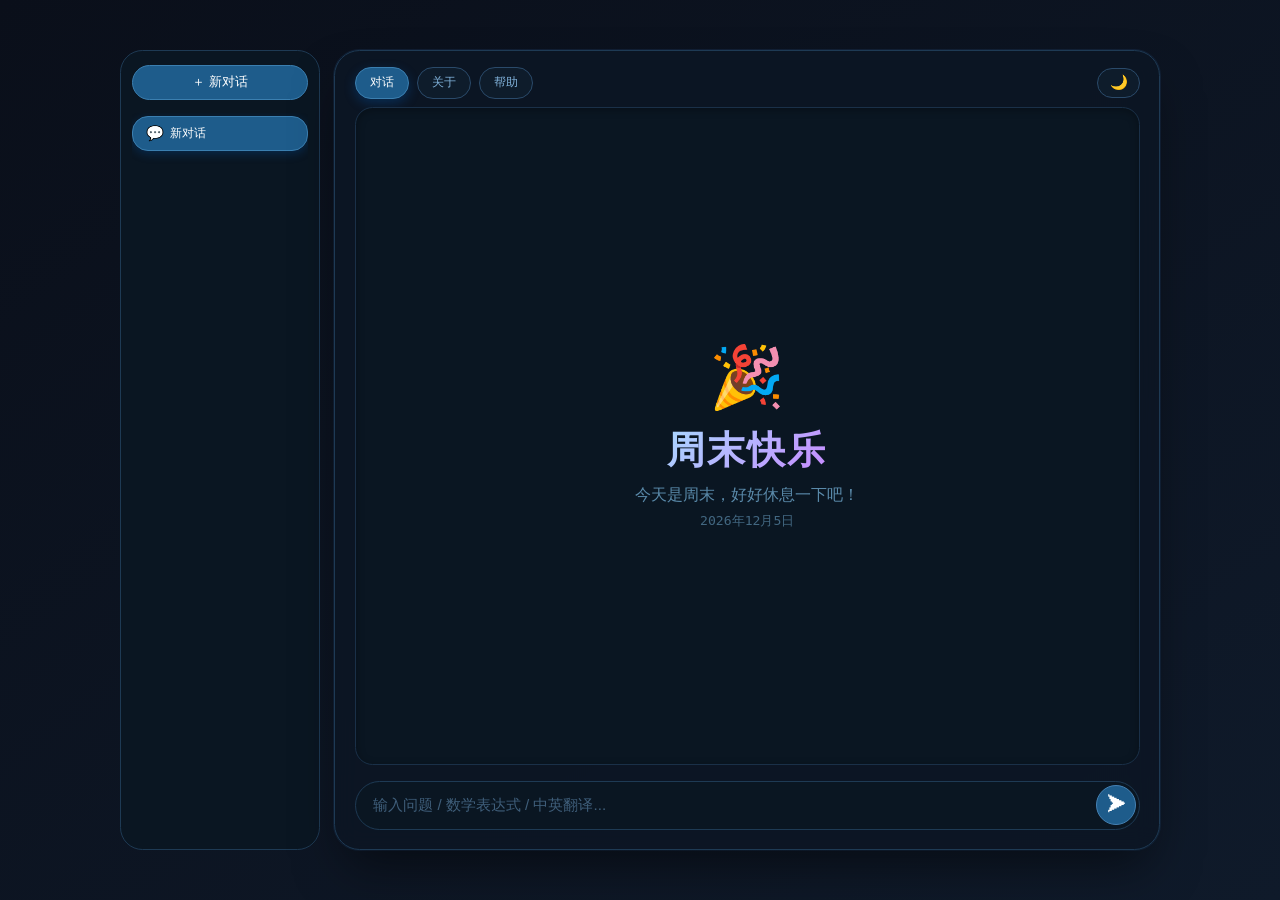
<file: index.html>
<!DOCTYPE html>
<html lang="zh-CN">
<head>
    <meta charset="UTF-8">
    <meta name="viewport" content="width=device-width, initial-scale=1.0">
    <title>欠揍助手| 深度欠揍 | 焦梓睿&deep欠揍制作</title>
    <link rel="stylesheet" href="style.css">
</head>
<body>
    <div class="app-layout">
        <aside class="sidebar">
            <button class="new-chat-btn" id="newChatBtn">＋ 新对话</button>
            <div class="chat-list" id="chatList"></div>
        </aside>

        <main class="main-content">
            <div class="top-nav">
                <div class="nav-pages">
                    <button class="nav-item active" data-page="chat">对话</button>
                    <button class="nav-item" data-page="about">关于</button>
                    <button class="nav-item" data-page="help">帮助</button>
                </div>
                <button class="theme-toggle" id="themeToggle">🌙</button>
            </div>

            <div class="page active" id="page-chat">
                <div class="chat-area" id="chatArea"></div>
                <div class="input-area">
                    <input type="text" id="userInput" placeholder="输入问题 / 数学表达式 / 中英翻译..." autocomplete="off" />
                    <button id="sendBtn" aria-label="发送">➤</button>
                </div>
            </div>

            <div class="page" id="page-about">
                <div class="page-title">关于欠揍助手</div>
                <div class="info-card">
                    <strong>欠揍助手</strong> 是一个纯前端助手：<br><br>
                    由焦梓睿和deep欠揍制作，提供以下功能：<br><br>
                    数学计算（实数/复数/积分/极限/级数/欧拉公式）<br>
                    中英互译（含中英混搭）<br>
                    本地知识库（算法、编程、历史、生物、各学科常识，已接入你的数据库）<br><br>
                    对话自动保存到浏览器缓存，刷新不丢失。
                </div>
            </div>

            <div class="page" id="page-help">
                <div class="page-title">使用帮助</div>
                <div class="info-card">
                    <strong>数学</strong>：<code>2+3*4</code>、<code>sin(pi/2)</code>、<code>∫(x^2,0,1)</code><br><br>
                    <strong>翻译</strong>：<code>apple 什么意思</code>、<code>苹果 英语怎么说</code><br><br>
                    <strong>知识库</strong>：直接输入概念名，如「什么是二分查找」「一次函数图像性质」「不合逻辑类病句辨析」
                </div>
            </div>
        </main>
    </div>

    <script src="knowledge-base.global.js"></script>
    <script src="script.js"></script>
</body>
</html>
</file>
<file: style.css>
:root {
            --bg-gradient-1: #0a0f1a;
            --bg-gradient-2: #0f1a2a;
            --container-bg: rgba(12, 22, 36, 0.92);
            --container-border: #1e3a54;
            --chat-bg: #0a1622;
            --chat-border: #1a3048;
            --bubble-bot-bg: #1b3349;
            --bubble-bot-border: #2a4a6a;
            --bubble-bot-color: #c9e2ff;
            --bubble-user-bg: #1e5c8b;
            --bubble-user-border: #3b7fb0;
            --bubble-user-color: #ffffff;
            --input-bg: #0a1622;
            --input-border: #1e3a54;
            --input-color: #c9e2ff;
            --input-placeholder: #3f5e7a;
            --btn-bg: #1e5c8b;
            --btn-border: #4682b4;
            --btn-hover: #2d7ab3;
            --text-primary: #a8d8ff;
            --text-secondary: #5a8aaa;
            --math-bg: #0a1a2a;
            --math-border: #3b9eff;
            --translate-bg: #0e1f2e;
            --translate-border: #6effa0;
            --translate-mixed-bg: #1f1a0e;
            --translate-mixed-border: #ffb347;
            --avatar-bg: #1b3349;
            --avatar-border: #2d5475;
            --avatar-color: #d4eaff;
            --avatar-user-bg: #1e4b70;
            --avatar-user-border: #3b7fb0;
            --scrollbar-track: #0b1a28;
            --scrollbar-thumb: #2c577a;
            --nav-item-bg: #0e1c2b;
            --nav-item-color: #7fb0d8;
            --nav-item-border: #2a4a6a;
            --nav-item-hover-bg: #142b3f;
            --nav-item-active-bg: #1e5c8b;
            --nav-item-active-color: #ffffff;
            --nav-item-active-border: #3b7fb0;
            --sidebar-bg: #0a1622;
            --sidebar-border: #1e3a54;
            --sidebar-item-bg: #0e1c2b;
            --sidebar-item-color: #7fb0d8;
            --sidebar-item-border: #2a4a6a;
            --sidebar-item-hover-bg: #142b3f;
            --sidebar-item-active-bg: #1e5c8b;
            --sidebar-item-active-color: #ffffff;
            --sidebar-item-active-border: #3b7fb0;
            --sidebar-btn-bg: #1e5c8b;
            --sidebar-btn-color: #ffffff;
            --sidebar-btn-border: #3b7fb0;
            --sidebar-btn-hover-bg: #2d7ab3;
        }

        body.light-theme {
            --bg-gradient-1: #e8f0f8;
            --bg-gradient-2: #d0e0f0;
            --container-bg: rgba(255, 255, 255, 0.92);
            --container-border: #b0c8dc;
            --chat-bg: #f5f9ff;
            --chat-border: #c0d4e8;
            --bubble-bot-bg: #e8f2fc;
            --bubble-bot-border: #b8d4ec;
            --bubble-bot-color: #1a344c;
            --bubble-user-bg: #1e5c8b;
            --bubble-user-border: #3b7fb0;
            --bubble-user-color: #ffffff;
            --input-bg: #ffffff;
            --input-border: #b0c8dc;
            --input-color: #1a344c;
            --input-placeholder: #8aa8c0;
            --btn-bg: #1e5c8b;
            --btn-border: #4682b4;
            --btn-hover: #2d7ab3;
            --text-primary: #1e5c8b;
            --text-secondary: #6a8aaa;
            --math-bg: #e8f4ff;
            --math-border: #3b9eff;
            --translate-bg: #e8fff0;
            --translate-border: #2e9a4e;
            --translate-mixed-bg: #fff8e8;
            --translate-mixed-border: #d4a04a;
            --avatar-bg: #d0e4f4;
            --avatar-border: #a0c0dc;
            --avatar-color: #1a344c;
            --avatar-user-bg: #1e5c8b;
            --avatar-user-border: #3b7fb0;
            --scrollbar-track: #e0eaf4;
            --scrollbar-thumb: #a0bcd4;
            --nav-item-bg: #e8f0f8;
            --nav-item-color: #4a7aa0;
            --nav-item-border: #b0c8dc;
            --nav-item-hover-bg: #d8e8f4;
            --nav-item-active-bg: #1e5c8b;
            --nav-item-active-color: #ffffff;
            --nav-item-active-border: #3b7fb0;
            --sidebar-bg: #ffffff;
            --sidebar-border: #c0d4e8;
            --sidebar-item-bg: #e8f0f8;
            --sidebar-item-color: #4a7aa0;
            --sidebar-item-border: #b0c8dc;
            --sidebar-item-hover-bg: #d8e8f4;
            --sidebar-item-active-bg: #1e5c8b;
            --sidebar-item-active-color: #ffffff;
            --sidebar-item-active-border: #3b7fb0;
            --sidebar-btn-bg: #1e5c8b;
            --sidebar-btn-color: #ffffff;
            --sidebar-btn-border: #3b7fb0;
            --sidebar-btn-hover-bg: #2d7ab3;
        }

        * { box-sizing: border-box; margin: 0; padding: 0; }

        body {
            background: linear-gradient(145deg, var(--bg-gradient-1) 0%, var(--bg-gradient-2) 100%);
            min-height: 100vh;
            display: flex;
            align-items: center;
            justify-content: center;
            font-family: 'Inter', -apple-system, BlinkMacSystemFont, 'Segoe UI', Roboto, sans-serif;
            padding: 1.5rem;
            transition: background 0.4s ease;
        }

        .app-layout {
            display: flex;
            max-width: 1200px;
            width: 100%;
            gap: 1rem;
            height: 90vh;
            max-height: 800px;
        }

        .sidebar {
            width: 240px;
            flex-shrink: 0;
            background: var(--sidebar-bg);
            border: 1px solid var(--sidebar-border);
            border-radius: 2rem;
            padding: 1.2rem 0.8rem;
            display: flex;
            flex-direction: column;
            gap: 0.6rem;
            transition: background 0.4s ease, border-color 0.4s ease;
            overflow: hidden;
        }

        .sidebar-header {
            display: flex;
            align-items: center;
            justify-content: space-between;
            padding: 0 0.4rem;
            margin-bottom: 0.2rem;
        }

        .sidebar-title {
            font-size: 0.9rem;
            font-weight: 600;
            color: var(--text-primary);
            letter-spacing: 0.3px;
        }

        .new-chat-btn {
            background: var(--sidebar-btn-bg);
            color: var(--sidebar-btn-color);
            border: 1px solid var(--sidebar-btn-border);
            padding: 0.6rem 1rem;
            border-radius: 100px;
            cursor: pointer;
            font-size: 0.85rem;
            font-family: inherit;
            font-weight: 500;
            transition: all 0.2s ease;
            display: flex;
            align-items: center;
            justify-content: center;
            gap: 0.4rem;
            width: 100%;
        }

        .new-chat-btn:hover {
            background: var(--sidebar-btn-hover-bg);
            transform: scale(1.01);
        }

        .new-chat-btn:active { transform: scale(0.98); }

        .chat-list {
            flex: 1;
            overflow-y: auto;
            display: flex;
            flex-direction: column;
            gap: 0.35rem;
            padding: 0.2rem 0;
        }

        .chat-list::-webkit-scrollbar { width: 4px; }
        .chat-list::-webkit-scrollbar-track { background: transparent; }
        .chat-list::-webkit-scrollbar-thumb { background: var(--scrollbar-thumb); border-radius: 4px; }

        .chat-item {
            background: var(--sidebar-item-bg);
            color: var(--sidebar-item-color);
            border: 1px solid var(--sidebar-item-border);
            padding: 0.6rem 0.9rem;
            border-radius: 1rem;
            cursor: pointer;
            font-size: 0.82rem;
            font-family: inherit;
            transition: all 0.15s ease;
            display: flex;
            align-items: center;
            gap: 0.4rem;
            white-space: nowrap;
            overflow: hidden;
            text-overflow: ellipsis;
            text-align: left;
            width: 100%;
        }

        .chat-item:hover {
            background: var(--sidebar-item-hover-bg);
        }

        .chat-item.active {
            background: var(--sidebar-item-active-bg);
            color: var(--sidebar-item-active-color);
            border-color: var(--sidebar-item-active-border);
            box-shadow: 0 3px 10px rgba(0, 100, 200, 0.25);
        }

        .chat-item .chat-icon {
            flex-shrink: 0;
            font-size: 0.9rem;
        }

        .chat-item .chat-label {
            overflow: hidden;
            text-overflow: ellipsis;
            white-space: nowrap;
            flex: 1;
        }

        .main-content {
            flex: 1;
            min-width: 0;
            background: var(--container-bg);
            backdrop-filter: blur(12px);
            border-radius: 2.5rem;
            box-shadow: 0 25px 50px -12px rgba(0, 0, 0, 0.5), 0 0 0 1px rgba(80, 160, 255, 0.1);
            padding: 1.5rem 1.8rem 1.8rem;
            border: 1px solid var(--container-border);
            display: flex;
            flex-direction: column;
            transition: background 0.4s ease, border-color 0.4s ease;
            overflow: hidden;
        }

        .top-nav {
            display: flex;
            justify-content: space-between;
            align-items: center;
            margin-bottom: 0.7rem;
            flex-wrap: wrap;
            gap: 0.5rem;
        }

        .nav-pages {
            display: flex;
            gap: 0.45rem;
            flex-wrap: wrap;
        }

        .nav-item {
            background: var(--nav-item-bg);
            color: var(--nav-item-color);
            border: 1px solid var(--nav-item-border);
            padding: 0.45rem 1rem;
            border-radius: 100px;
            cursor: pointer;
            font-size: 0.82rem;
            font-family: inherit;
            font-weight: 500;
            transition: all 0.2s ease;
        }

        .nav-item:hover {
            background: var(--nav-item-hover-bg);
            color: var(--nav-item-hover-color);
        }

        .nav-item.active {
            background: var(--nav-item-active-bg);
            color: var(--nav-item-active-color);
            border-color: var(--nav-item-active-border);
            box-shadow: 0 4px 12px rgba(0, 100, 200, 0.3);
        }

        .theme-toggle {
            background: var(--nav-item-bg);
            color: var(--nav-item-color);
            border: 1px solid var(--nav-item-border);
            padding: 0.45rem 0.9rem;
            border-radius: 100px;
            cursor: pointer;
            font-size: 0.8rem;
            font-family: inherit;
            font-weight: 500;
            transition: all 0.2s ease;
            display: flex;
            align-items: center;
            gap: 0.35rem;
        }

        .theme-toggle:hover {
            background: var(--nav-item-hover-bg);
            color: var(--nav-item-hover-color);
        }

        .page-title {
            font-size: 1.5rem;
            font-weight: 700;
            letter-spacing: -0.02em;
            color: var(--text-primary);
            display: flex;
            align-items: center;
            gap: 0.6rem;
            margin-bottom: 0.8rem;
            flex-wrap: wrap;
            transition: color 0.4s ease;
        }

        .page-title .badge-ai {
            background: var(--btn-bg);
            color: white;
            font-size: 0.75rem;
            padding: 0.2rem 0.8rem;
            border-radius: 100px;
            font-weight: 500;
            border: 1px solid var(--btn-border);
        }

        .page-title .badge-math {
            background: #2d1e3d;
            color: #c78aff;
            font-size: 0.68rem;
            padding: 0.15rem 0.7rem;
            border-radius: 100px;
            font-weight: 500;
            border: 1px solid #7a3eb0;
        }

        .page-title .badge-mixed {
            background: #3d2e1a;
            color: #ffb347;
            font-size: 0.68rem;
            padding: 0.15rem 0.7rem;
            border-radius: 100px;
            font-weight: 500;
            border: 1px solid #b57c2e;
        }

        .page-title .badge-range {
            background: #1a2e1a;
            color: #6effa0;
            font-size: 0.6rem;
            padding: 0.12rem 0.55rem;
            border-radius: 100px;
            font-weight: 500;
            border: 1px solid #2e7a3e;
            font-family: 'JetBrains Mono', monospace;
        }

        .mode-bar {
            display: flex;
            gap: 0.4rem;
            margin-bottom: 0.8rem;
            flex-wrap: wrap;
            align-items: center;
        }

        .mode-btn {
            background: var(--nav-item-bg);
            color: var(--nav-item-color);
            border: 1px solid var(--nav-item-border);
            padding: 0.4rem 0.9rem;
            border-radius: 100px;
            cursor: pointer;
            font-size: 0.78rem;
            font-family: inherit;
            font-weight: 500;
            transition: all 0.2s ease;
        }

        .mode-btn:hover {
            background: var(--nav-item-hover-bg);
            color: var(--nav-item-hover-color);
        }

        .mode-btn.active {
            background: var(--nav-item-active-bg);
            color: var(--nav-item-active-color);
            border-color: var(--nav-item-active-border);
        }

        .mode-btn.mixed-btn.active {
            background: #b57c2e;
            border-color: #ffb347;
            color: white;
        }

        .mode-label {
            color: var(--text-secondary);
            font-size: 0.75rem;
            margin-left: 0.2rem;
        }

        .page { display: none; flex: 1; min-height: 0; flex-direction: column; }
        .page.active { display: flex; }

        .chat-area {
            flex: 1;
            background: var(--chat-bg);
            border-radius: 1.5rem;
            padding: 1.2rem;
            box-shadow: inset 0 2px 8px rgba(0, 0, 0, 0.3);
            border: 1px solid var(--chat-border);
            overflow-y: auto;
            display: flex;
            flex-direction: column;
            gap: 0.9rem;
            margin-bottom: 1rem;
            transition: background 0.4s ease, border-color 0.4s ease;
            min-height: 0;
        }

        .chat-area::-webkit-scrollbar { width: 5px; }
        .chat-area::-webkit-scrollbar-track { background: var(--scrollbar-track); border-radius: 8px; }
        .chat-area::-webkit-scrollbar-thumb { background: var(--scrollbar-thumb); border-radius: 8px; }

        .holiday-center {
            display: flex;
            flex-direction: column;
            align-items: center;
            justify-content: center;
            flex: 1;
            text-align: center;
            padding: 1.5rem;
            animation: fadeIn 0.8s ease;
        }

        .holiday-emoji {
            font-size: 3.8rem;
            margin-bottom: 0.8rem;
            animation: pulse 2s infinite ease-in-out;
        }

        .holiday-text {
            font-size: 2.4rem;
            font-weight: 800;
            letter-spacing: 0.05em;
            background: linear-gradient(135deg, var(--text-primary), #c78aff);
            -webkit-background-clip: text;
            -webkit-text-fill-color: transparent;
            background-clip: text;
            margin-bottom: 0.6rem;
            line-height: 1.3;
        }

        .holiday-sub {
            font-size: 1rem;
            color: var(--text-secondary);
            font-weight: 400;
            margin-bottom: 0.4rem;
        }

        .holiday-date {
            font-size: 0.82rem;
            color: var(--text-secondary);
            opacity: 0.7;
            font-family: 'JetBrains Mono', monospace;
        }

        @keyframes pulse {
            0%, 100% { transform: scale(1); }
            50% { transform: scale(1.08); }
        }

        .message { display: flex; align-items: flex-start; gap: 0.7rem; animation: fadeIn 0.25s ease; }
        .message.user { flex-direction: row-reverse; }

        .avatar {
            width: 34px; height: 34px; border-radius: 34px;
            background: var(--avatar-bg);
            display: flex; align-items: center; justify-content: center;
            font-size: 1.1rem; flex-shrink: 0;
            border: 1px solid var(--avatar-border);
            color: var(--avatar-color);
            transition: background 0.4s ease;
        }

        .message.user .avatar {
            background: var(--avatar-user-bg);
            border-color: var(--avatar-user-border);
            color: white;
        }

        .bubble {
            background: var(--bubble-bot-bg);
            padding: 0.8rem 1.1rem;
            border-radius: 1.3rem 1.3rem 1.3rem 0.4rem;
            max-width: 82%;
            color: var(--bubble-bot-color);
            line-height: 1.55;
            font-size: 0.95rem;
            border: 1px solid var(--bubble-bot-border);
            word-break: break-word;
            white-space: pre-wrap;
            transition: background 0.4s ease, color 0.4s ease;
        }

        .message.user .bubble {
            background: var(--bubble-user-bg);
            color: var(--bubble-user-color);
            border-radius: 1.3rem 1.3rem 0.4rem 1.3rem;
            border: 1px solid var(--bubble-user-border);
        }

        .math-result {
            background: var(--math-bg) !important;
            border-left: 5px solid var(--math-border) !important;
            color: var(--text-primary) !important;
            font-family: 'JetBrains Mono', 'Fira Code', monospace;
            font-size: 0.9rem;
        }

        .math-result .expr { color: #ffd966; font-weight: 600; }
        .math-result .result-value {
            color: #6effa0; font-weight: 700; font-size: 1.05rem;
            word-break: break-all; line-height: 1.5;
        }

        .translate-result {
            background: var(--translate-bg) !important;
            border-left: 5px solid var(--translate-border) !important;
            color: var(--text-primary) !important;
            font-size: 0.92rem;
        }

        .translate-result.mixed {
            background: var(--translate-mixed-bg) !important;
            border-left-color: var(--translate-mixed-border) !important;
        }

        .translate-result .src { color: var(--text-secondary); font-size: 0.84rem; }
        .translate-result .dst {
            color: #2e9a4e; font-weight: 600; font-size: 1rem;
            margin-top: 0.25rem; word-break: break-word;
        }

        .translate-result.mixed .dst {
            color: #d4a04a;
        }

        .translate-result .lang-tag {
            display: inline-block; background: #1a3a2a; color: #6effa0;
            font-size: 0.68rem; padding: 0.1rem 0.5rem;
            border-radius: 100px; margin-right: 0.3rem;
            border: 1px solid #2e7a4e;
        }

        .translate-result.mixed .lang-tag {
            background: #3d2e1a;
            color: #ffb347;
            border-color: #b57c2e;
        }

        .input-area {
            display: flex; gap: 0.6rem; align-items: center;
            background: var(--input-bg);
            padding: 0.2rem 0.2rem 0.2rem 1.1rem;
            border-radius: 100px;
            border: 1px solid var(--input-border);
            transition: background 0.4s ease, border-color 0.4s ease;
            flex-shrink: 0;
        }

        .input-area input {
            flex: 1; border: none; outline: none; font-size: 0.95rem;
            padding: 0.75rem 0.2rem; background: transparent;
            color: var(--input-color);
            font-family: 'JetBrains Mono', 'Fira Code', monospace;
            transition: color 0.4s ease;
        }

        .input-area input::placeholder {
            color: var(--input-placeholder);
            font-weight: 300;
            font-family: 'Inter', sans-serif;
        }

        .input-area button {
            background: var(--btn-bg);
            border: none; color: white;
            width: 44px; height: 44px; border-radius: 100px;
            display: flex; align-items: center; justify-content: center;
            cursor: pointer; transition: all 0.2s ease;
            font-size: 1.2rem; flex-shrink: 0;
            border: 1px solid var(--btn-border);
        }

        .input-area button:hover {
            background: var(--btn-hover);
            transform: scale(1.02);
        }

        .input-area button:active { transform: scale(0.96); }

        @keyframes fadeIn {
            from { opacity: 0; transform: translateY(8px); }
            to { opacity: 1; transform: translateY(0); }
        }

        .typing-indicator {
            display: flex; align-items: center; gap: 4px; padding: 0.3rem 0.7rem;
        }

        .typing-indicator span {
            width: 6px; height: 6px; background: var(--text-secondary);
            border-radius: 50%; display: inline-block;
            animation: bounce 1.4s infinite ease-in-out both;
        }

        .typing-indicator span:nth-child(1) { animation-delay: -0.32s; }
        .typing-indicator span:nth-child(2) { animation-delay: -0.16s; }
        .typing-indicator span:nth-child(3) { animation-delay: 0s; }

        @keyframes bounce {
            0%, 80%, 100% { transform: scale(0.6); opacity: 0.5; }
            40% { transform: scale(1); opacity: 1; }
        }

        .range-hint {
            font-size: 0.72rem; color: #3f6e4a; background: #0e1f14;
            padding: 0.2rem 0.7rem; border-radius: 100px;
            border: 1px solid #1e4a2a;
            font-family: 'JetBrains Mono', monospace;
            display: inline-block; margin-top: 0.25rem;
        }

        @media (max-width: 768px) {
            .app-layout {
                flex-direction: column;
                height: auto;
                max-height: none;
            }
            .sidebar {
                width: 100%;
                max-height: 180px;
                border-radius: 1.5rem;
                flex-direction: row;
                align-items: center;
                padding: 0.8rem;
                gap: 0.8rem;
            }
            .sidebar-header { flex-shrink: 0; }
            .sidebar-title { display: none; }
            .new-chat-btn { padding: 0.5rem 0.8rem; font-size: 0.78rem; }
            .chat-list { flex-direction: row; overflow-x: auto; overflow-y: hidden; }
            .chat-item { min-width: 120px; }
            .main-content { border-radius: 2rem; padding: 1.2rem; }
            .page-title { font-size: 1.2rem; }
            .holiday-text { font-size: 1.8rem; }
            .holiday-emoji { font-size: 3rem; }
            .bubble { max-width: 88%; }
        }


        /* ============ 简化 UI 层 ============ */
        body {
            background: linear-gradient(145deg, var(--bg-gradient-1) 0%, var(--bg-gradient-2) 100%);
        }
        body.light-theme {
            background: linear-gradient(145deg, var(--bg-gradient-1) 0%, var(--bg-gradient-2) 100%);
        }

        .app-layout {
            max-width: 1040px;
            gap: 0.9rem;
        }

        .sidebar {
            width: 200px;
            border-radius: 1.4rem;
            padding: 0.9rem 0.7rem;
        }
        .sidebar-title { display: none; }
        .new-chat-btn {
            font-size: 0.8rem;
            padding: 0.5rem 0.8rem;
            margin-bottom: 0.2rem;
        }
        .chat-item { padding: 0.5rem 0.8rem; font-size: 0.78rem; }

        .main-content {
            border-radius: 1.6rem;
            padding: 1rem 1.2rem 1.2rem;
            border: 1px solid var(--container-border);
            background: var(--container-bg);
        }

        .top-nav {
            margin-bottom: 0.5rem;
        }
        .nav-item {
            font-size: 0.78rem;
            padding: 0.4rem 0.9rem;
        }
        .theme-toggle {
            font-size: 0.9rem;
            padding: 0.35rem 0.7rem;
        }

        .page-title {
            font-size: 1.15rem;
            font-weight: 700;
            color: var(--text-primary);
            background: none;
            -webkit-text-fill-color: initial;
            background-clip: border-box;
            margin-bottom: 0.6rem;
        }

        .info-card {
            background: var(--chat-bg);
            border: 1px solid var(--chat-border);
            border-radius: 1.2rem;
            padding: 1.2rem 1.4rem;
            color: var(--bubble-bot-color);
            line-height: 1.7;
            font-size: 0.92rem;
            max-width: 640px;
        }
        .info-card code {
            background: var(--nav-item-bg);
            color: var(--text-primary);
            padding: 0.1rem 0.4rem;
            border-radius: 6px;
            font-family: 'JetBrains Mono', Consolas, monospace;
            font-size: 0.85rem;
        }

        .chat-area {
            border-radius: 1.1rem;
            padding: 1rem;
            gap: 0.8rem;
        }
        .bubble {
            border-radius: 1rem 1rem 1rem 0.3rem;
            padding: 0.7rem 0.95rem;
            font-size: 0.92rem;
        }
        .message.user .bubble { border-radius: 1rem 1rem 0.3rem 1rem; }

        .input-area {
            padding: 0.15rem 0.15rem 0.15rem 0.9rem;
        }
        .input-area button {
            width: 40px; height: 40px;
        }

        @media (max-width: 720px) {
            .app-layout { flex-direction: column; height: auto; max-height: none; }
            .sidebar { width: 100%; max-height: 150px; flex-direction: row; align-items: center; padding: 0.7rem; gap: 0.6rem; }
            .chat-list { flex-direction: row; overflow-x: auto; overflow-y: hidden; }
            .chat-item { min-width: 110px; }
            .main-content { border-radius: 1.2rem; padding: 0.9rem; }
            .bubble { max-width: 88%; }
        }
</file>
